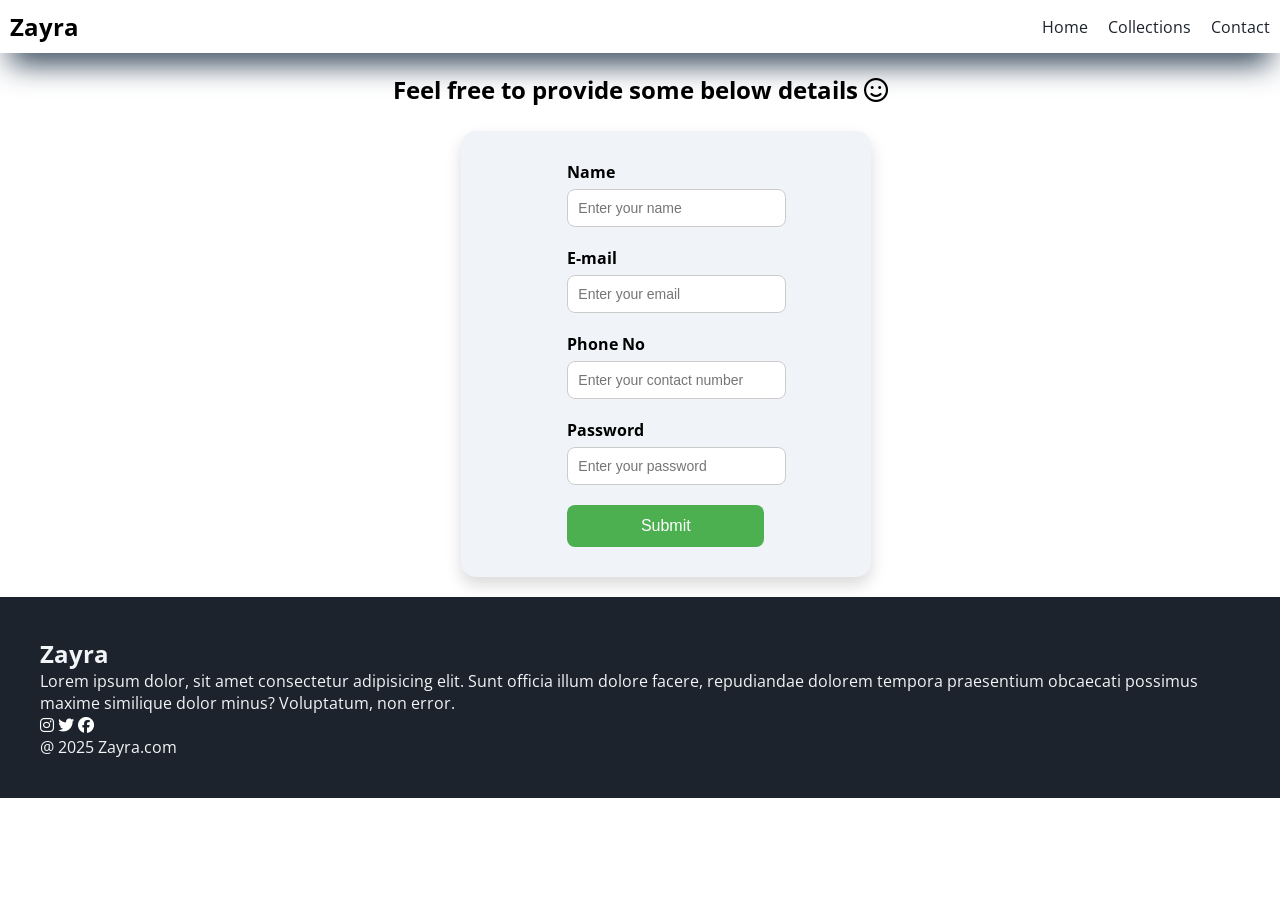
<file: contact.html>
<!DOCTYPE html>
<html lang="en">

<head>
    <meta charset="UTF-8">
    <meta http-equiv="X-UA-Compatible" content="IE=edge">
    <meta name="viewport" content="width=device-width, initial-scale=1.0">
    <title>Zayra</title>
    <link rel="preconnect" href="https://fonts.googleapis.com">
    <link rel="preconnect" href="https://fonts.gstatic.com" crossorigin>
    <link href="https://fonts.googleapis.com/css2?family=Open+Sans:ital,wght@0,300..800;1,300..800&display=swap"
        rel="stylesheet">
    <link rel="stylesheet" href="https://cdnjs.cloudflare.com/ajax/libs/font-awesome/6.5.0/css/all.min.css">
    <link rel="icon" href="zayra.ico" type="image/x-icon">
    <link rel="stylesheet" href="style.css">
</head>

<body>
    <nav class="navbar">
        <h1> Zayra </h1>
        <div class="navbarLinks">
            <p class="navLink"><a href="index.html">Home</a></p>
            <p class="navLink"><a href="collection.html">Collections</a></p>
            <p class="navLink"><a href="contact.html">Contact</a></p>
        </div>
        <div class="toggle" onclick="showNavbar()">
            <i class="fas fa-bars"></i>
        </div>
    </nav>

    <nav class="sideNavbar">
        <p style="text-align: right;" onclick="closeNavbar()">
            <i class="fa-solid fa-xmark"></i>
        </p>
        <div class="sidenavbarLinks">
            <p class="sidenavLink"><a href="index.html">Home</a></p>
            <p class="sidenavLink"><a href="collection.html">Collections</a></p>
            <p class="sidenavLink"><a href="contact.html">Contact</a></p>
        </div>
    </nav>

    <h2 id="contactTitle">Feel free to provide some below details <i class="fa-regular fa-face-smile"></i></h2>

    <div class="form-container">
        <form>
            <div class="form-group">
                <label for="name">Name</label>
                <input type="text" id="name" placeholder="Enter your name">
            </div>
            <div class="form-group">
                <label for="email">E-mail</label>
                <input type="email" id="email" placeholder="Enter your email">
            </div>
            <div class="form-group">
                <label for="phone">Phone No</label>
                <input type="tel" id="phone" placeholder="Enter your contact number">
            </div>
            <div class="form-group">
                <label for="password">Password</label>
                <input type="password" id="password" placeholder="Enter your password">
            </div>
            <input type="button" value="Submit" id="btn" onclick="Clicky()">
        </form>
    </div>

       
    <div class="footer">
        <div class="footerContainer">
            <div class="footerBox1">
             <h2 class="headingText">Zayra</h2>
             <p>Lorem ipsum dolor, sit amet consectetur adipisicing elit. Sunt officia illum dolore facere, repudiandae dolorem tempora praesentium obcaecati possimus maxime similique dolor minus? Voluptatum, non error.</p>
             <div class="footericonContainer">
                <i class="fa-brands fa-instagram" style="color: #ffffff;"></i>
                <i class="fa-brands fa-twitter" style="color: #ffffff;"></i>
                <i class="fa-brands fa-facebook" style="color: #ffffff;"></i>
            </div> 
            <p>
                @ 2025 Zayra.com
            </p>
            </div>
        </div>
    </div>


</body>
<script src="collection.js"></script>

</html>
</file>
<file: style.css>
* {
    padding: 0;
    margin: 0;
}

body {
    font-family: "Open Sans", sans-serif;
    font-optical-sizing: auto;
    font-weight: <weight>;
    font-style: normal;
    font-variation-settings:
        "wdth" 100;
}

.navbar {
    display: flex;
    justify-content: space-between;
    align-items: center;
    padding: 10px;
    box-shadow: rgb(38, 57, 77) 0px 20px 30px -10px;
}

.navbarLinks {
    display: flex;
    column-gap: 20px;
}

.navbarLinks a {
    text-decoration: none;
    color: #1D232c;
}

.navbarLinks a:hover {
    text-decoration: underline;
}

.toggle {
    display: none;
    cursor: pointer;
    transition: 2s;
}

.sideNavbar{
    background-color: #1D232c;
    width: 50%;
    height: 100%;
    position: fixed;
    top: 0;
    left: -60%;
    padding: 20px;
    transition: 2s;
    color: white;
}

.sideNavbar p{
    cursor: pointer;
}

.sidenavLink{
      margin-bottom: 30px;
}

.sidenavbarLinks a{
    text-decoration: none;
    color: white;
}

.sidenavbarLinks a:hover{
    text-decoration: underline;
}

.header{
    display: flex;
    justify-content: center;
    gap: 50px;
    padding: 50px;
}

.headerBtn{
    padding-left: 20px;
    padding-right: 20px;
    padding-top: 10px;
    padding-bottom: 10px;
    margin-top: 10px;
    background-color: #1D232c;
    color: white;
    cursor: pointer;
}

.service{
    padding: 20px;
}

.serviceContainer1{
    display: flex;
    justify-content: space-between;
    align-items: center;
}

.serviceContainer2{
    display: flex;
    justify-content: space-between;
    align-items: center;
    gap: 10px;
}

.serviceContainer2 div{
    background-color: #F2F4F7;
    border-radius: 5px;
    padding: 10px;
}

.newArrivals{
    display: flex;
    justify-content: space-around;
    flex-wrap: wrap;
}

.newarrivalContainer{
    position: relative;
    flex-basis: 20%;
}

.newArrivals button{
    padding-left: 10%;
    padding-right: 10%;
    padding-top: 5%;
    padding-bottom: 5%;
    margin-top: 10px;
    color: #1D232c;
    position: absolute;
    top: 50%;
    left: 12%;
    cursor: pointer;
    border-radius: 10px;
    border: none;
}

.news{
    display: flex;
    flex-direction: column;
    align-items: center;
    margin-top: 20px;
}

.news input{
    padding: 11px;
    width: 80vw;
    margin-bottom: 10px;
    border: 2px solid black;
}

.news button{
    padding: 11px;
    color: #F2F4F7;
    background-color: #1D232c;
    margin-top: 10px;
    border-radius: 10px;
    cursor: pointer;
}

.productSection{
    margin-top: 20px;

}

.productSearch{
    width: 80%;
    border: 2px solid black;
    border-radius: 20px;
    display: flex;
    justify-content: space-between;
    align-items: center;
    padding: 10px;
    margin: auto;
}

.productSearch input{
    border: none;
    background-color: transparent;
    width: 100%;
}

.productSearch input:focus{
    outline: none;
}

.productBox{
    padding: 20px;
    display: flex;
    gap: 10px;
    flex-wrap: wrap;
    justify-content: center;
}

.products {
    flex: 0 0 calc(25% - 10px); 
    box-sizing: border-box;
}

.product {
    transition: all 0.3s ease;
}

.products img{
    width: 100%;
    height: auto;
    display: block;
    border-radius: 8px;
}
.footer{
    margin-top: 20px;
    padding: 40px;
    background-color: #1D232c;
    color: #F2F4F7;
}


.form-container {
            background: #ffffff;
            padding: 30px;
            border-radius: 15px;
            box-shadow: 0 8px 16px rgba(0, 0, 0, 0.15);
            width: 350px;
            margin-top: 25px;
            margin-left: 36%;
            display: flex;
            justify-content: center;
            align-items: center;
            background: #f0f4f8;
        }

        .form-container h2 {
            text-align: center;
            margin-bottom: 25px;
            color: #333;
        }

        .form-group {
            margin-bottom: 20px;
        }

        .form-group label {
            display: block;
            margin-bottom: 6px;
            font-weight: bold;
        }

        .form-group input {
            width: 100%;
            padding: 10px;
            border-radius: 8px;
            border: 1px solid #ccc;
            font-size: 14px;
        }

        #btn {
            width: 100%;
            padding: 12px;
            background-color: #4CAF50;
            color: white;
            font-size: 16px;
            border: none;
            border-radius: 8px;
            cursor: pointer;
        }

        #btn:hover {
            background-color: #45a049;
        }

        #contactTitle{
          text-align: center;
          margin-top: 20px;
        }

@media screen and (max-width:700px) {
    .toggle {
        display: block;
    }
    .navbarLinks{
        display: none;
    }
    .headerImg{
        display: none;
    }
    .serviceContainer1{
        display: none;
    }
    .serviceContainer2{
        flex-direction: column;
    }
}
</file>
